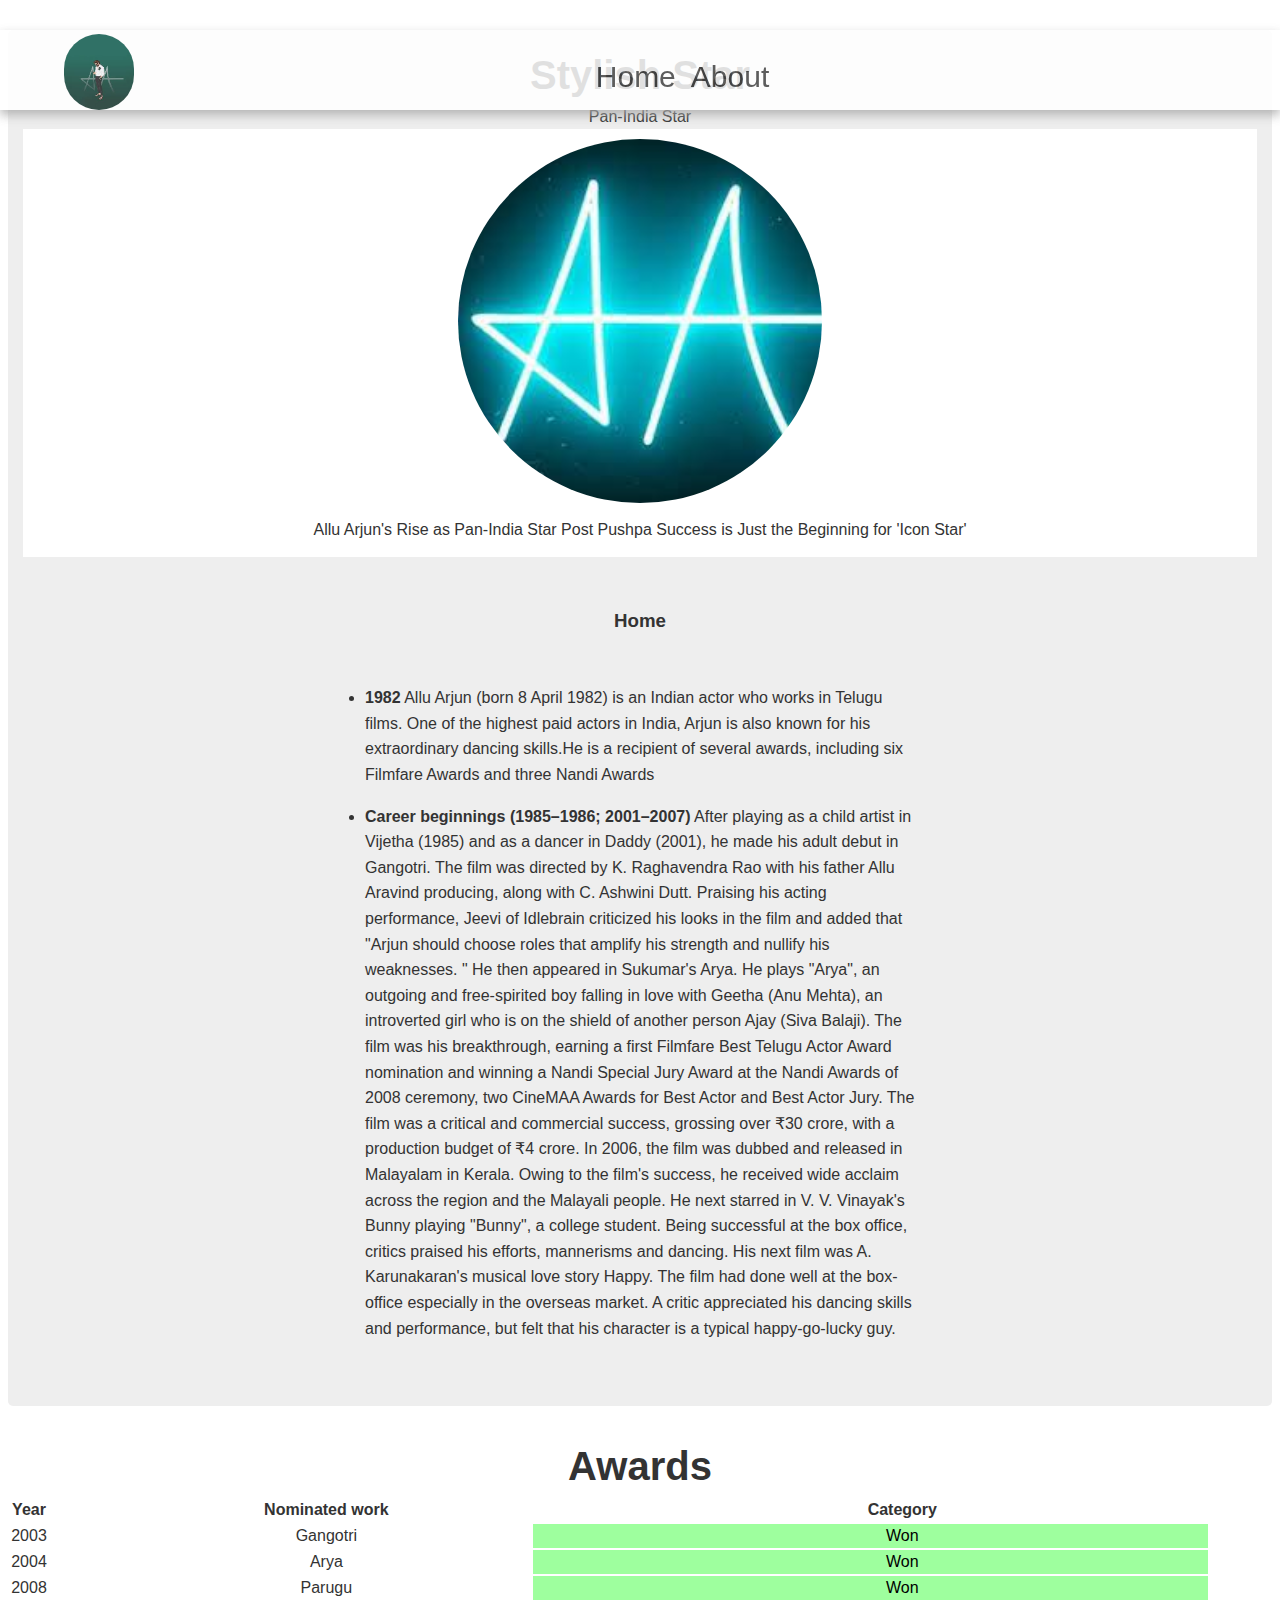
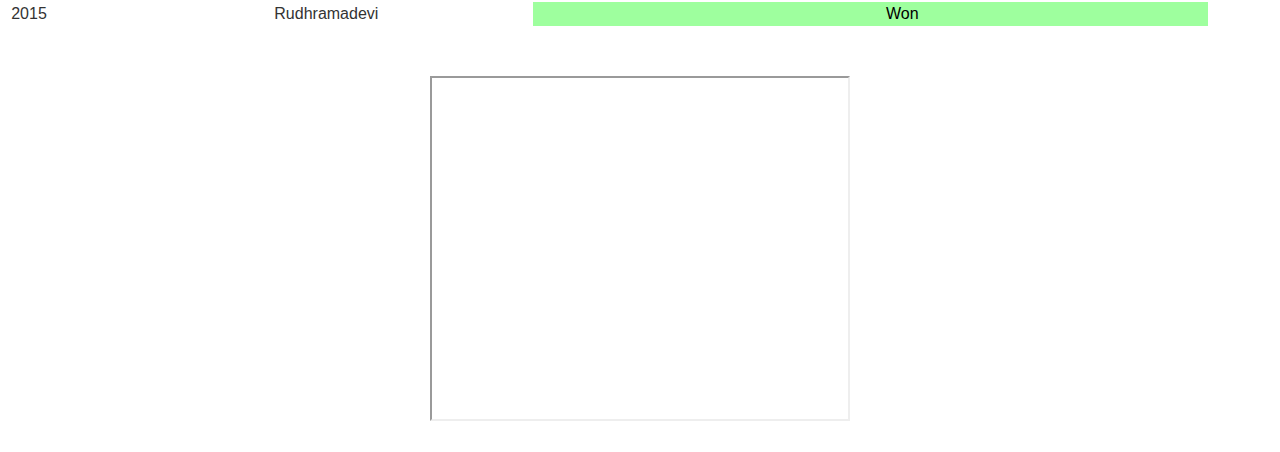
<file: index.html>
<!DOCTYPE html>
<html lang="en">
<head>
    <meta charset="UTF-8">
    <meta http-equiv="X-UA-Compatible" content="IE=edge"> 
    <meta name="keywords" content="Allu Arjun,Icon star, Stylish Star">
    <meta name="author" content="Anil Kumar">
  
    <meta name="viewport" content="width=device-width, initial-scale=1.0">
     
    <link rel="stylesheet" type="text/css" href="style.css" /> 
    <title>Stylish Star Allu Arjun</title>
    <link rel="icon" type="image" href="images/favicon.png ">
</head>
<body>
 
        <nav class="navbar">
            <div class="navbar-container container">
                <input type="checkbox" name="" id="">
                <div class="hamburger-lines">
                    <span class="line line1"></span>
                    <span class="line line2"></span>
                    <span class="line line3"></span>
                </div>
                <ul class="menu-items">
                    <li><a href="#">Home</a></li>
                    <li><a href="aa.html">About</a></li>
                     
                     
                </ul>
                <h1 class="logo"> <img src="images/icon.png" height="70px" width="70px"/></h1>
            </div>
     </nav>
        <main id="main">
            <h1 id="title"> Stylish Star</h1>
            <p> Pan-India Star</p>
            <figure id="img-div">
              <img id="image"src="images/stylish.png" alt="stylish" width="30%" style="border-radius: 50%;"/> 
              <figcaption id="img-caption">
                Allu Arjun's Rise as Pan-India Star Post Pushpa Success is Just the Beginning for 'Icon Star'
              </figcaption>
            </figure>
            <section id="tribute-info">
              <h3 id="headline">  Home</h3>
              <ul>
               
                <li>
                  <strong>1982</strong> Allu Arjun (born 8 April 1982) is an Indian actor who works in Telugu films. One of the highest paid actors in India,  Arjun is also known for his extraordinary dancing skills.He is a recipient of several awards, including six Filmfare Awards and three Nandi Awards 
                </li>
                <li>
                    <strong>Career beginnings (1985–1986; 2001–2007)</strong> After playing as a child artist in Vijetha (1985) and as a dancer in Daddy (2001), he made his adult debut in Gangotri.  
                    The film was directed by K. Raghavendra Rao with his father Allu Aravind producing, along with C. Ashwini Dutt. Praising his acting performance,
                     Jeevi of Idlebrain criticized his looks in the film and added that "Arjun should choose roles that amplify his strength and nullify his weaknesses.
                    " He then appeared in Sukumar's Arya. He plays "Arya", an outgoing and free-spirited boy falling in love with Geetha (Anu Mehta), 
                    an introverted girl who is on the shield of another person Ajay (Siva Balaji).  The film was his breakthrough, 
                    earning a first Filmfare Best Telugu Actor Award nomination and winning a Nandi Special Jury Award at the Nandi Awards of 2008 ceremony, 
                    two CineMAA Awards for Best Actor and Best Actor Jury. The film was a critical and commercial success,  grossing over ₹30 crore,
                     with a production budget of ₹4 crore.  In 2006, the film was dubbed and released in Malayalam in Kerala. Owing to the film's success,
                     he received wide acclaim across the region and the Malayali people. 
                    
                    He next starred in V. V. Vinayak's Bunny playing "Bunny", 
                    a college student. 
                     Being successful at the box office, critics praised his efforts, mannerisms and dancing. 
                     His next film was A. Karunakaran's musical love story Happy. 
                    The film had done well at the box-office especially in the overseas market.
                    A critic appreciated his dancing skills and performance, but felt that his character is a typical happy-go-lucky guy. 
                </li>
                 </ul>
                        </section>
                      </main>
            
             <h1> Awards</h1>
 
 
 
<table style="width:100%; border:solidblack 2px;">
<tbody><tr>
<th scope="col" style="width:4%;">Year
</th>
<th scope="col" style="width:35%;">Nominated work
</th>
<th scope="col" style="width:50%;">Category
</th>
 
<th scope="col" style="width:5%;"> 
</th></tr>
<tr>
<td> 2003
</td>
<td> Gangotri  
</td>
 
<td style="background: #9EFF9E; color: #000; vertical-align: middle; text-align: center; border:solidblack 2px;">Won
</td>
<td>
 
<tr>
<td>2004
</td>
<td> Arya 
</td>
<td style="background: #9EFF9E; color: #000; vertical-align: middle; text-align: center; border:solidblack 2px;">Won
</td>
 </tr>
<tr>
<td> 2008</a>
</td>
<td> Parugu 
</td>
<td style="background: #9EFF9E; color: #000; vertical-align: middle; text-align: center;>Won
</td>
<td>
</td></tr>
<tr>
<td>2010</a>
</td>
<td> Vedam</a>
</td>
<td style="background: #9EFF9E; color: #000; vertical-align: middle; text-align: center; " >Won
</td>
 </tr>
<tr>
<td>2015 
</td>
<td> Rudhramadevi 
</td>
 
<td style="background: #9EFF9E; color: #000; vertical-align: middle; text-align: center;">Won
</td>
 </tr></tbody></table>
         <br><br>
      
       <iframe width="420" height="345" src="https://www.youtube.com/watch?v=D_u6ZxNnAJ4">
</iframe>
                                                                                        <br><br>
     
              
                     
                        
    </body>
    </html>
</body>
</html>
</file>
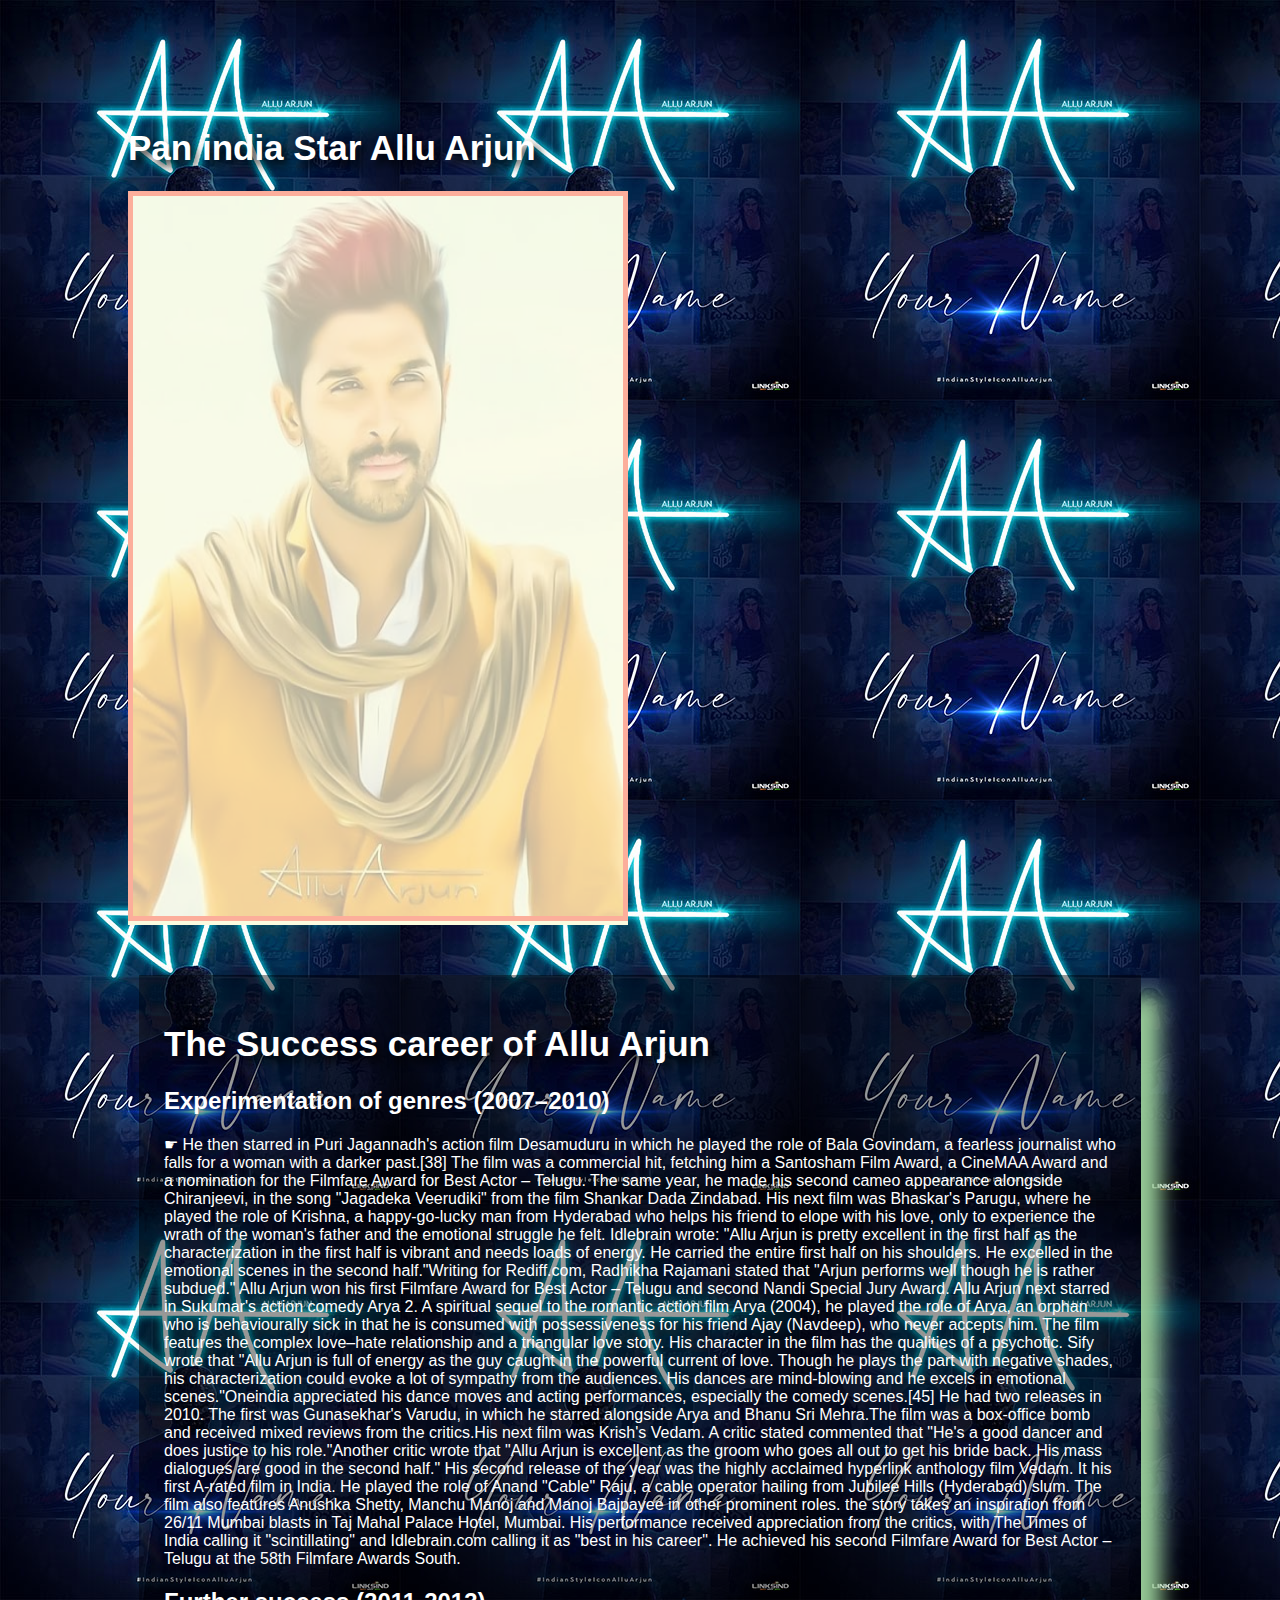
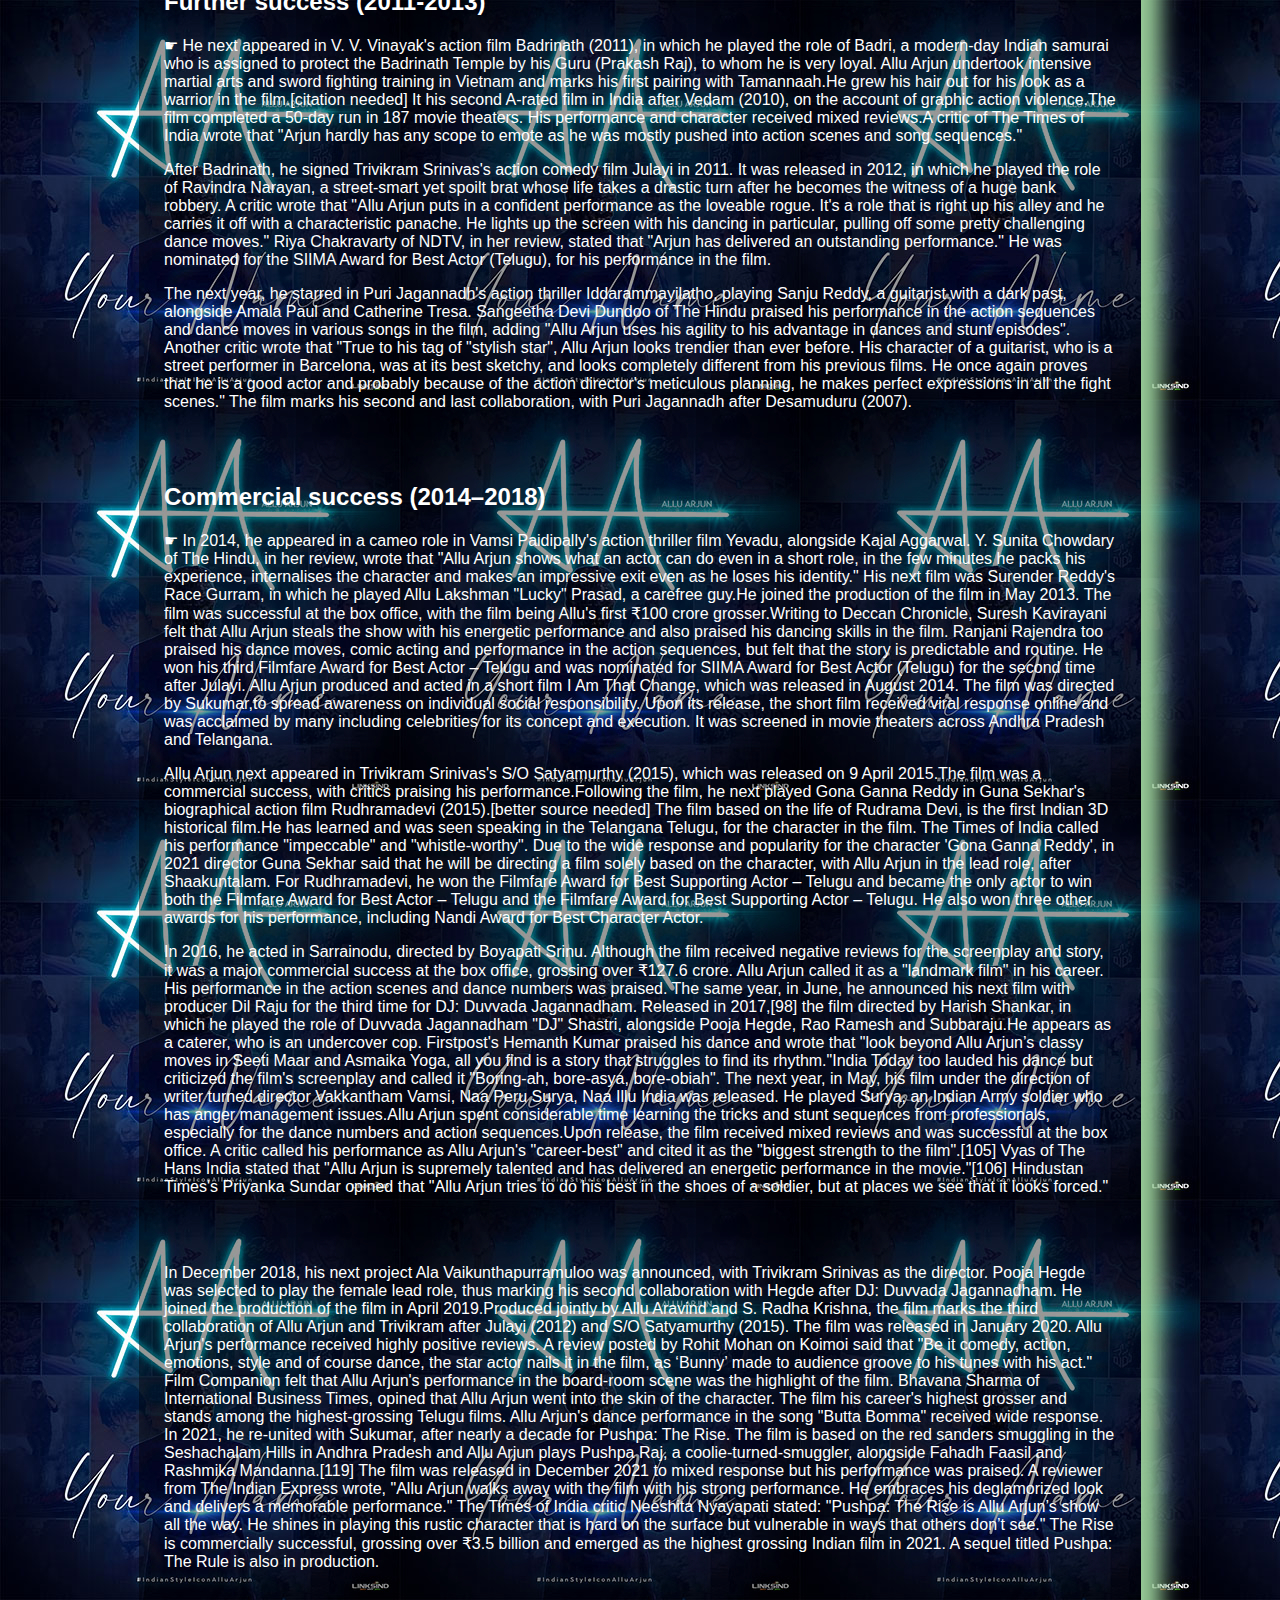
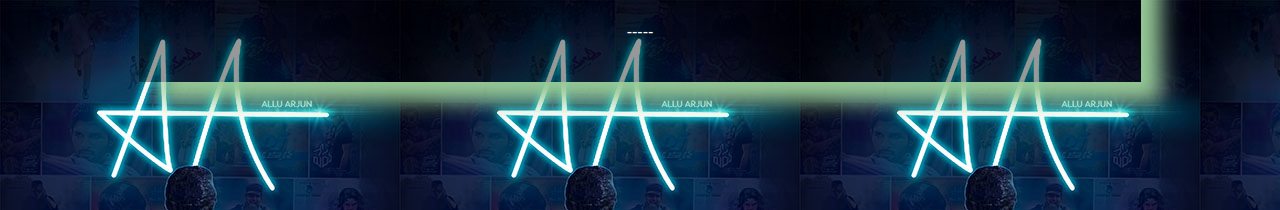
<file: aa.html>
<!DOCTYPE html>
<html lang="en">
<head>
    <meta charset="UTF-8">
    <meta http-equiv="X-UA-Compatible" content="IE=edge">
    <meta name="viewport" content="width=device-width, initial-scale=1.0">
    <title>About  Icon Star Allu Arjun</title>
    <link rel="icon" type="image" href="images/favicon.png ">
</head>
 
    <style> 
        *{
            box-sizing:border-box;
            padding:0;
            }
        body {  
             
            margin: 10%;  
             font-family: 'Franklin Gothic Medium', 'Arial Narrow', Arial, sans-serif;
             background-image: url("images/j.png");
        }  
        h1 {  
            text-align: center;  
            text-shadow: 5px 5px 10px white;  
            font-size: 8vh; 
            color: white; 
        }
        img {  
            display: inline-block;  
            width: 100%;  
        }
        #img{
    width:500px; 
    background:#FCFBDF;

     
}

.lightbox {
    border: 5px solid red;
    z-index:999; 
    opacity:0.3; 
}

img {
    width:500px;
    height: 730px;
}
         
        #data {  
          
            background: rgba(0,0,0,0.4);
            box-shadow: 20px 20px 20px #96c996;  
            font-family: 'Gill Sans', 'Gill Sans MT', Calibri, 'Trebuchet MS', sans-serif;  
            padding: 25px 25px;  
            margin: 11px;  
            margin-top: 50px;  
            color: white;
        }  
        h1 { 
            font-size: 35px;  
            color: white;  
            text-align: center;  
            text-shadow: 5px 6px 10px black;  
             display: flex;
        } 
            @media only screen and (max-width:800px){
                .main,body,#img,.lightbox,#sdata,h1{
                    width:100%;
                    }
                img{
                    width:100%;
                    display:inline-block;
                    }
                      
               

             body {  
             
            margin: 10%;  
             font-family: 'Franklin Gothic Medium', 'Arial Narrow', Arial, sans-serif;
             background-image: url("images/j.png");
        }  
        h1 {  
            text-align: center;  
            text-shadow: 5px 5px 10px white;  
            font-size: 8vh; 
            color: white; 
        }
        img {  
            display: inline-block;  
            width: 100%;  
        }
        #img{
    width:480px; 
      
background:#FCFBDF;

opocity: 0.4;
}

.lightbox {
    border: 5px solid red;
    z-index:999; 
    opacity:0.3; 
}

img {
    width:500px;
    height: 730px;
}
         
        #data {  
          
            background: rgba(0,0,0,0.4);
            box-shadow: 20px 20px 20px #96c996;  
            font-family: 'Gill Sans', 'Gill Sans MT', Calibri, 'Trebuchet MS', sans-serif;  
            padding: 25px 25px;  
            margin: 11px;  
            margin-top: 50px;  
            color: white;
            opocity:0.5;
            width:480px;
        }  
        h1 { 
            font-size: 35px;  
            color: white;  
            text-align: center;  
            text-shadow: 5px 6px 10px black;  
            display: flex;
        }
                }
            @media only screen and (max-width:500px){

                             .main,body,#img,.lightbox,#sdata,h1{
                    width:100%;
                    }
                img{
                    width:100%;
                    display:inline-block;
                    }
                      


             body {  
             
            margin: 10%;  
             font-family: 'Franklin Gothic Medium', 'Arial Narrow', Arial, sans-serif;
             background-image: url("images/j.png");
        }  
        h1 {  
            text-align: center;  
            text-shadow: 5px 5px 10px white;  
            font-size: 8vh; 
            color: white; 
        }
        img {  
            display: inline-block;  
            width: 100%;  
        }
        #img{
    width:480px; 
    background:#FCFBDF;   
    
    opocity: 0.4;

}

.lightbox {
    border: 5px solid red;
    z-index:999; 
    opacity:0.3; 
}

img {
    width:480px;
    height: 730px;
}
         
        #data {  
          
            background: rgba(0,0,0,0.4);
            box-shadow: 20px 20px 20px #96c996;  
            font-family: 'Gill Sans', 'Gill Sans MT', Calibri, 'Trebuchet MS', sans-serif;  
            padding: 25px 25px;  
            margin: 11px;  
            margin-top: 50px;  
            color: white;
            opocity:0.5;
            width:480px;
        }  
        h1 { 
            font-size: 35px;  
            color: white;  
            text-align: center;  
            text-shadow: 5px 6px 10px black;  
            display: flex;
  }
                }
    
    </style>  
    <body>
        <main id="main">  
            <!-- Stlish Star Allu Arjun -->  
            <h1>  
                 Pan india Star Allu Arjun
            </h1>  
            <div id="img">  
                
                <img  class="lightbox" src="images/st.png"   alt="st"/></div>
                
            <div id="data">  
                <h1>  The Success career of Allu Arjun </h1> 
                <h2>Experimentation of genres (2007–2010)</h2> 
                <p>☛ He then starred in Puri Jagannadh's action film Desamuduru in which he played the role of Bala Govindam, a fearless journalist who falls for a woman with a darker past.[38] The film was a commercial hit, fetching him a Santosham Film Award, a CineMAA Award and a nomination for the Filmfare Award for Best Actor – Telugu. The same year, he made his second cameo appearance alongside Chiranjeevi, in the song "Jagadeka Veerudiki" from the film Shankar Dada Zindabad.

                    His next film was Bhaskar's Parugu, where he played the role of Krishna, a happy-go-lucky man from Hyderabad who helps his friend to elope with his love, only to experience the wrath of the woman's father and the emotional struggle he felt. Idlebrain wrote: "Allu Arjun is pretty excellent in the first half as the characterization in the first half is vibrant and needs loads of energy. He carried the entire first half on his shoulders. He excelled in the emotional scenes in the second half."Writing for Rediff.com, Radhikha Rajamani stated that "Arjun performs well though he is rather subdued." Allu Arjun won his first Filmfare Award for Best Actor – Telugu and second Nandi Special Jury Award.
                    
                    Allu Arjun next starred in Sukumar's action comedy Arya 2. A spiritual sequel to the romantic action film Arya (2004), he played the role of Arya, an orphan who is behaviourally sick in that he is consumed with possessiveness for his friend Ajay (Navdeep), who never accepts him. The film features the complex love–hate relationship and a triangular love story. His character in the film has the qualities of a psychotic. Sify wrote that "Allu Arjun is full of energy as the guy caught in the powerful current of love. Though he plays the part with negative shades, his characterization could evoke a lot of sympathy from the audiences. His dances are mind-blowing and he excels in emotional scenes."Oneindia appreciated his dance moves and acting performances, especially the comedy scenes.[45]
                    
                    He had two releases in 2010. The first was Gunasekhar's Varudu, in which he starred alongside Arya and Bhanu Sri Mehra.The film was a box-office bomb and received mixed reviews from the critics.His next film was Krish's Vedam. A critic stated commented that "He's a good dancer and does justice to his role."Another critic wrote that "Allu Arjun is excellent as the groom who goes all out to get his bride back. His mass dialogues are good in the second half." His second release of the year was the highly acclaimed hyperlink anthology film Vedam. It his first A-rated film in India. He played the role of Anand "Cable" Raju, a cable operator hailing from Jubilee Hills (Hyderabad) slum. The film also features Anushka Shetty, Manchu Manoj and Manoj Bajpayee in other prominent roles. the story takes an inspiration from 26/11 Mumbai blasts in Taj Mahal Palace Hotel, Mumbai. His performance received appreciation from the critics, with The Times of India calling it "scintillating" and Idlebrain.com calling it as "best in his career". He achieved his second Filmfare Award for Best Actor – Telugu at the 58th Filmfare Awards South.</p>
                <h2>Further success (2011-2013)</h2>
                 <p> 
                    ☛ He next appeared in V. V. Vinayak's action film Badrinath (2011), in which he played the role of Badri, a modern-day Indian samurai who is assigned to protect the Badrinath Temple by his Guru (Prakash Raj), to whom he is very loyal. Allu Arjun undertook intensive martial arts and sword fighting training in Vietnam and marks his first pairing with Tamannaah.He grew his hair out for his look as a warrior in the film.[citation needed] It his second A-rated film in India after Vedam (2010), on the account of graphic action violence.The film completed a 50-day run in 187 movie theaters. His performance and character received mixed reviews.A critic of The Times of India wrote that "Arjun hardly has any scope to emote as he was mostly pushed into action scenes and song sequences."<p>After Badrinath, he signed Trivikram Srinivas's action comedy film Julayi in 2011. It was released in 2012, in which he played the role of Ravindra Narayan, a street-smart yet spoilt brat whose life takes a drastic turn after he becomes the witness of a huge bank robbery. A critic wrote that "Allu Arjun puts in a confident performance as the loveable rogue. It's a role that is right up his alley and he carries it off with a characteristic panache. He lights up the screen with his dancing in particular, pulling off some pretty challenging dance moves." Riya Chakravarty of NDTV, in her review, stated that "Arjun has delivered an outstanding performance." He was nominated for the SIIMA Award for Best Actor (Telugu), for his performance in the film.</p>
                    <p>The next year, he starred in Puri Jagannadh's action thriller Iddarammayilatho, playing Sanju Reddy, a guitarist with a dark past, alongside Amala Paul and Catherine Tresa. Sangeetha Devi Dundoo of The Hindu praised his performance in the action sequences and dance moves in various songs in the film, adding "Allu Arjun uses his agility to his advantage in dances and stunt episodes". Another critic wrote that "True to his tag of "stylish star", Allu Arjun looks trendier than ever before. His character of a guitarist, who is a street performer in Barcelona, was at its best sketchy, and looks completely different from his previous films. He once again proves that he is a good actor and probably because of the action director's meticulous planning, he makes perfect expressions in all the fight scenes." The film marks his second and last collaboration, with Puri Jagannadh after Desamuduru (2007).</p><br><br>  
                    <h2>Commercial success (2014–2018)</h2>
                    ☛ In 2014, he appeared in a cameo role in Vamsi Paidipally's action thriller film Yevadu, alongside Kajal Aggarwal. Y. Sunita Chowdary of The Hindu, in her review, wrote that "Allu Arjun shows what an actor can do even in a short role, in the few minutes he packs his experience, internalises the character and makes an impressive exit even as he loses his identity." His next film was Surender Reddy's Race Gurram, in which he played Allu Lakshman "Lucky" Prasad, a carefree guy.He joined the production of the film in May 2013. The film was successful at the box office, with the film being Allu's first ₹100 crore grosser.Writing to Deccan Chronicle, Suresh Kavirayani felt that Allu Arjun steals the show with his energetic performance and also praised his dancing skills in the film. Ranjani Rajendra too praised his dance moves, comic acting and performance in the action sequences, but felt that the story is predictable and routine. He won his third Filmfare Award for Best Actor – Telugu and was nominated for SIIMA Award for Best Actor (Telugu) for the second time after Julayi. Allu Arjun produced and acted in a short film I Am That Change, which was released in August 2014. The film was directed by Sukumar,to spread awareness on individual social responsibility. Upon its release, the short film received viral response online and was acclaimed by many including celebrities for its concept and execution. It was screened in movie theaters across Andhra Pradesh and Telangana.<p>Allu Arjun next appeared in Trivikram Srinivas's S/O Satyamurthy (2015), which was released on 9 April 2015.The film was a commercial success, with critics praising his performance.Following the film, he next played Gona Ganna Reddy in Guna Sekhar's biographical action film Rudhramadevi (2015).[better source needed] The film based on the life of Rudrama Devi, is the first Indian 3D historical film.He has learned and was seen speaking in the Telangana Telugu, for the character in the film. The Times of India called his performance "impeccable" and "whistle-worthy". Due to the wide response and popularity for the character 'Gona Ganna Reddy', in 2021 director Guna Sekhar said that he will be directing a film solely based on the character, with Allu Arjun in the lead role, after Shaakuntalam. For Rudhramadevi, he won the Filmfare Award for Best Supporting Actor – Telugu and became the only actor to win both the Filmfare Award for Best Actor – Telugu and the Filmfare Award for Best Supporting Actor – Telugu. He also won three other awards for his performance, including Nandi Award for Best Character Actor.<p>In 2016, he acted in Sarrainodu, directed by Boyapati Srinu. Although the film received negative reviews for the screenplay and story, it was a major commercial success at the box office, grossing over ₹127.6 crore. Allu Arjun called it as a "landmark film" in his career. His performance in the action scenes and dance numbers was praised. The same year, in June, he announced his next film with producer Dil Raju for the third time for DJ: Duvvada Jagannadham. Released in 2017,[98] the film directed by Harish Shankar, in which he played the role of Duvvada Jagannadham "DJ" Shastri, alongside Pooja Hegde, Rao Ramesh and Subbaraju.He appears as a caterer, who is an undercover cop. Firstpost's Hemanth Kumar praised his dance and wrote that "look beyond Allu Arjun’s classy moves in Seeti Maar and Asmaika Yoga, all you find is a story that struggles to find its rhythm."India Today too lauded his dance but criticized the film's screenplay and called it "Boring-ah, bore-asya, bore-obiah".

The next year, in May, his film under the direction of writer turned director Vakkantham Vamsi, Naa Peru Surya, Naa Illu India was released. He played Surya, an Indian Army soldier who has anger management issues.Allu Arjun spent considerable time learning the tricks and stunt sequences from professionals, especially for the dance numbers and action sequences.Upon release, the film received mixed reviews and was successful at the box office. A critic called his performance as Allu Arjun's "career-best" and cited it as the "biggest strength to the film".[105] Vyas of The Hans India stated that "Allu Arjun is supremely talented and has delivered an energetic performance in the movie."[106] Hindustan Times's Priyanka Sundar opined that "Allu Arjun tries to do his best in the shoes of a soldier, but at places we see that it looks forced."</p><br><br>  
<p>In December 2018, his next project Ala Vaikunthapurramuloo was announced, with Trivikram Srinivas as the director. Pooja Hegde was selected to play the female lead role, thus marking his second collaboration with Hegde after DJ: Duvvada Jagannadham. He joined the production of the film in April 2019.Produced jointly by Allu Aravind and S. Radha Krishna, the film marks the third collaboration of Allu Arjun and Trivikram after Julayi (2012) and S/O Satyamurthy (2015). The film was released in January 2020. Allu Arjun's performance received highly positive reviews. A review posted by Rohit Mohan on Koimoi said that "Be it comedy, action, emotions, style and of course dance, the star actor nails it in the film, as ‘Bunny’ made to audience groove to his tunes with his act." Film Companion felt that Allu Arjun's performance in the board-room scene was the highlight of the film. Bhavana Sharma of International Business Times, opined that Allu Arjun went into the skin of the character. The film his career's highest grosser and stands among the highest-grossing Telugu films. Allu Arjun's dance performance in the song "Butta Bomma" received wide response.

    In 2021, he re-united with Sukumar, after nearly a decade for Pushpa: The Rise. The film is based on the red sanders smuggling in the Seshachalam Hills in Andhra Pradesh and Allu Arjun plays Pushpa Raj, a coolie-turned-smuggler, alongside Fahadh Faasil and Rashmika Mandanna.[119] The film was released in December 2021 to mixed response but his performance was praised. A reviewer from The Indian Express wrote, "Allu Arjun walks away with the film with his strong performance. He embraces his deglamorized look and delivers a memorable performance." The Times of India critic Neeshita Nyayapati stated: "Pushpa: The Rise is Allu Arjun’s show all the way. He shines in playing this rustic character that is hard on the surface but vulnerable in ways that others don’t see." The Rise is commercially successful, grossing over ₹3.5 billion and emerged as the highest grossing Indian film in 2021. A sequel titled Pushpa: The Rule is also in production.</p>
                     <br><br>  <center> -----</center>
                    
                       
                   
            </p>
            
    </body>
 
</html>
</file>
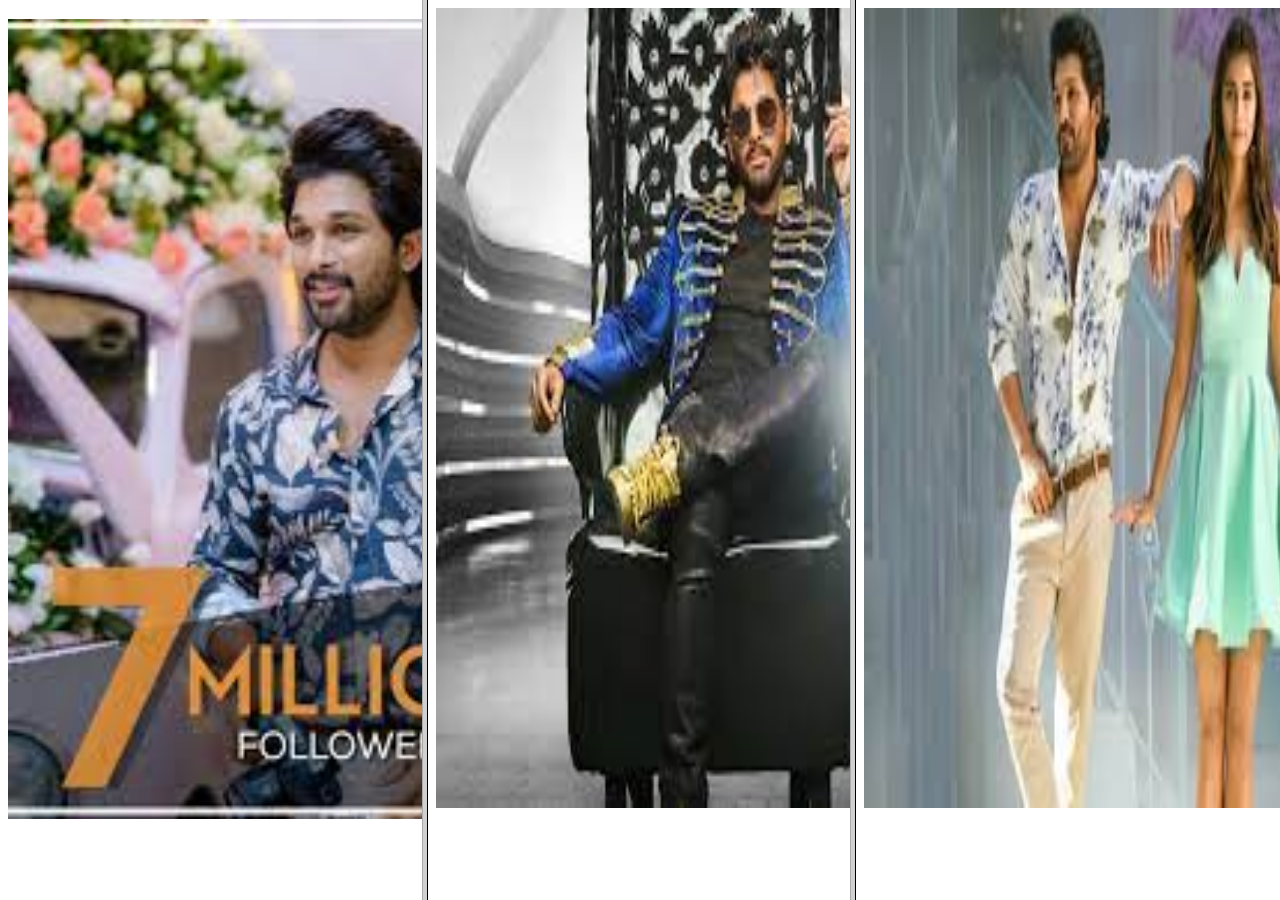
<file: framset.html>
<!DOCTYPE html>  
<html>  
<head>  
    <link rel="icon" type="image" href="images/favicon.png ">
    <title>Image Gallarey</title>  
</head>  
  <frameset cols="25%,25%,25%">  
    <frame src="frame1.html" >  
    <frame src="frame2.html">   
    <frame src="frame3.html">  
  </frameset>  
</html>
</file>
<file: style.css>
*,
*::after,
*::before{
    box-sizing: border-box;
    padding: 0;
    margin: 0;
}

.html{
    font-size: 62.5%;
}

.navbar input[type="checkbox"],
.navbar .hamburger-lines{
    display: none;
}

.container{
    max-width: 1200px;
    width: 90%;
    margin: auto;
}

.navbar{
    box-shadow: 0px 5px 10px 0px #aaa;
    position: fixed;
    width: 100%;
    height: 80px;
    background: #fff;
    color: #000;
    opacity: 0.85;
    z-index: 100;
}

.navbar-container{
    display: flex;
    justify-content: space-between;
    height: 64px;
    align-items: center;
}

.menu-items{
    order: 2;
    display: flex;
}
.logo{
     border-radius: 50%;
 
}
.logo img{
    border-radius: 50px;
    margin-top: 20px;
}

.menu-items li{
    list-style: none;
    margin-left: 1.5rem;
    font-size:  30px;
}

.navbar a{
    color: #444;
    text-decoration: none;
    font-weight: 500;
    transition: color 0.3s ease-in-out;
    position: relative;
    top: 40px;
}

.navbar a:hover{
    color: #117964;
}
html {
  
    font-size: 10px;
  }
  
  body {
     
    font-family: -apple-system, BlinkMacSystemFont, 'Segoe UI', 'Roboto',
      'Helvetica Neue', Arial, sans-serif;
    font-size: 1.6rem;
    line-height: 1.5;
    text-align: center;
    color: #333;
    margin: 0;
    
  }
  
  h1 {
    font-size: 4rem;
    margin-bottom: 0;
  }
  
  @media (max-width: 460px) {
    h1 {
      font-size: 3.5rem;
      line-height: 1.2;
    }
  }
  
  h2 {
    font-size: 3.25rem;
  }
  
  a {
    color: #477ca7;
  }
  
  a:visited {
    color: #74638f;
  }
  
  #main {
    margin: 30px 8px;
    padding: 15px;
    border-radius: 5px;
    background: #eee;
  }
  
  @media (max-width: 460px) {
    #main {
      margin: 0;
    }
  }
  
  img {
    max-width: 100%;
    display: block;
    height: auto;
    margin: 0 auto;
    display: flex;
  }
  
  #img-div {
    background: white;
    padding: 10px;
    margin: 0;
  }
  
  #img-caption {
    margin: 15px 0 5px 0;
  }
  
  @media (max-width: 460px) {
    #img-caption {
      font-size: 1.4rem;
    }
  }
  
  #headline {
    margin: 50px 0;
    text-align: center;
  }
  
  ul {
    max-width: 550px;
    margin: 0 auto 50px auto;
    text-align: left;
    line-height: 1.6;
  }
  
  li {
    margin: 16px 0;
  }
  
  blockquote {
    font-style: italic;
    max-width: 545px;
    margin: 0 auto 50px auto;
    text-align: left;
  }
tr > * + * {
  padding-left: 4em;
}
  

@media (max-width: 768px){
    .navbar{
        opacity: 0.95;
    }

    .navbar-container input[type="checkbox"],
    .navbar-container .hamburger-lines{
        display: block;
    }

    .navbar-container{
        display: block;
        position: relative;
        height: 64px;
    }

    .navbar-container input[type="checkbox"]{
        position: absolute;
        display: block;
        height: 32px;
        width: 30px;
        top: 20px;
        left: 20px;
        z-index: 5;
        opacity: 0;
        cursor: pointer;
    }

    .navbar-container .hamburger-lines{
        display: block;
        height: 28px;
        width: 35px;
        position: absolute;
        top: 20px;
        left: 20px;
        z-index: 2;
        display: flex;
        flex-direction: column;
        justify-content: space-between;
    }

    .navbar-container .hamburger-lines .line{
        display: block;
        height: 4px;
        width: 100%;
        border-radius: 10px;
        background: #333;
    }
    
    .navbar-container .hamburger-lines .line1{
        transform-origin: 0% 0%;
        transition: transform 0.3s ease-in-out;
    }

    .navbar-container .hamburger-lines .line2{
        transition: transform 0.2s ease-in-out;
    }

    .navbar-container .hamburger-lines .line3{
        transform-origin: 0% 100%;
        transition: transform 0.3s ease-in-out;
    }

    .navbar .menu-items{
        padding-top: 100px;
        background: #fff;
        height: 100vh;
        max-width: 300px;
        transform: translate(-150%);
        display: flex;
        flex-direction: column;
        margin-left: -40px;
        padding-left: 40px;
        transition: transform 0.5s ease-in-out;
        box-shadow:  5px 0px 10px 0px #aaa;
        overflow: scroll;
    }

    .navbar .menu-items li{
        margin-bottom: 1.8rem;
        font-size: 30px;
        font-weight: 500;
    }

    .logo{
        position: absolute;
        top: 10px;
        right: 15px;
        font-size: 2.5rem;
    }
    .logo img{
    border-radius: 50px;
    margin-top: 20px;
}

    .navbar-container input[type="checkbox"]:checked ~ .menu-items{
        transform: translateX(0);
    }

    .navbar-container input[type="checkbox"]:checked ~ .hamburger-lines .line1{
        transform: rotate(45deg);
    }

    .navbar-container input[type="checkbox"]:checked ~ .hamburger-lines .line2{
        transform: scaleY(0);
    }

    .navbar-container input[type="checkbox"]:checked ~ .hamburger-lines .line3{
        transform: rotate(-45deg);
    }

}

@media (max-width: 800px){
    .navbar-container input[type="checkbox"]:checked ~ .logo{
        display: none;
    }
        .logo img{
    border-radius: 50px;
    margin-top: 20px;
}
    tr > * + * {
  padding-left: 4em;
}
    
}

@media (max-width: 500px){
    .navbar-container input[type="checkbox"]:checked ~ .logo{
        display: none;
    }
        .logo img{
    border-radius: 50px;
    margin-top: 20px;
}
    tr > * + * {
  padding-left: 4em;
}
    
}
</file>
